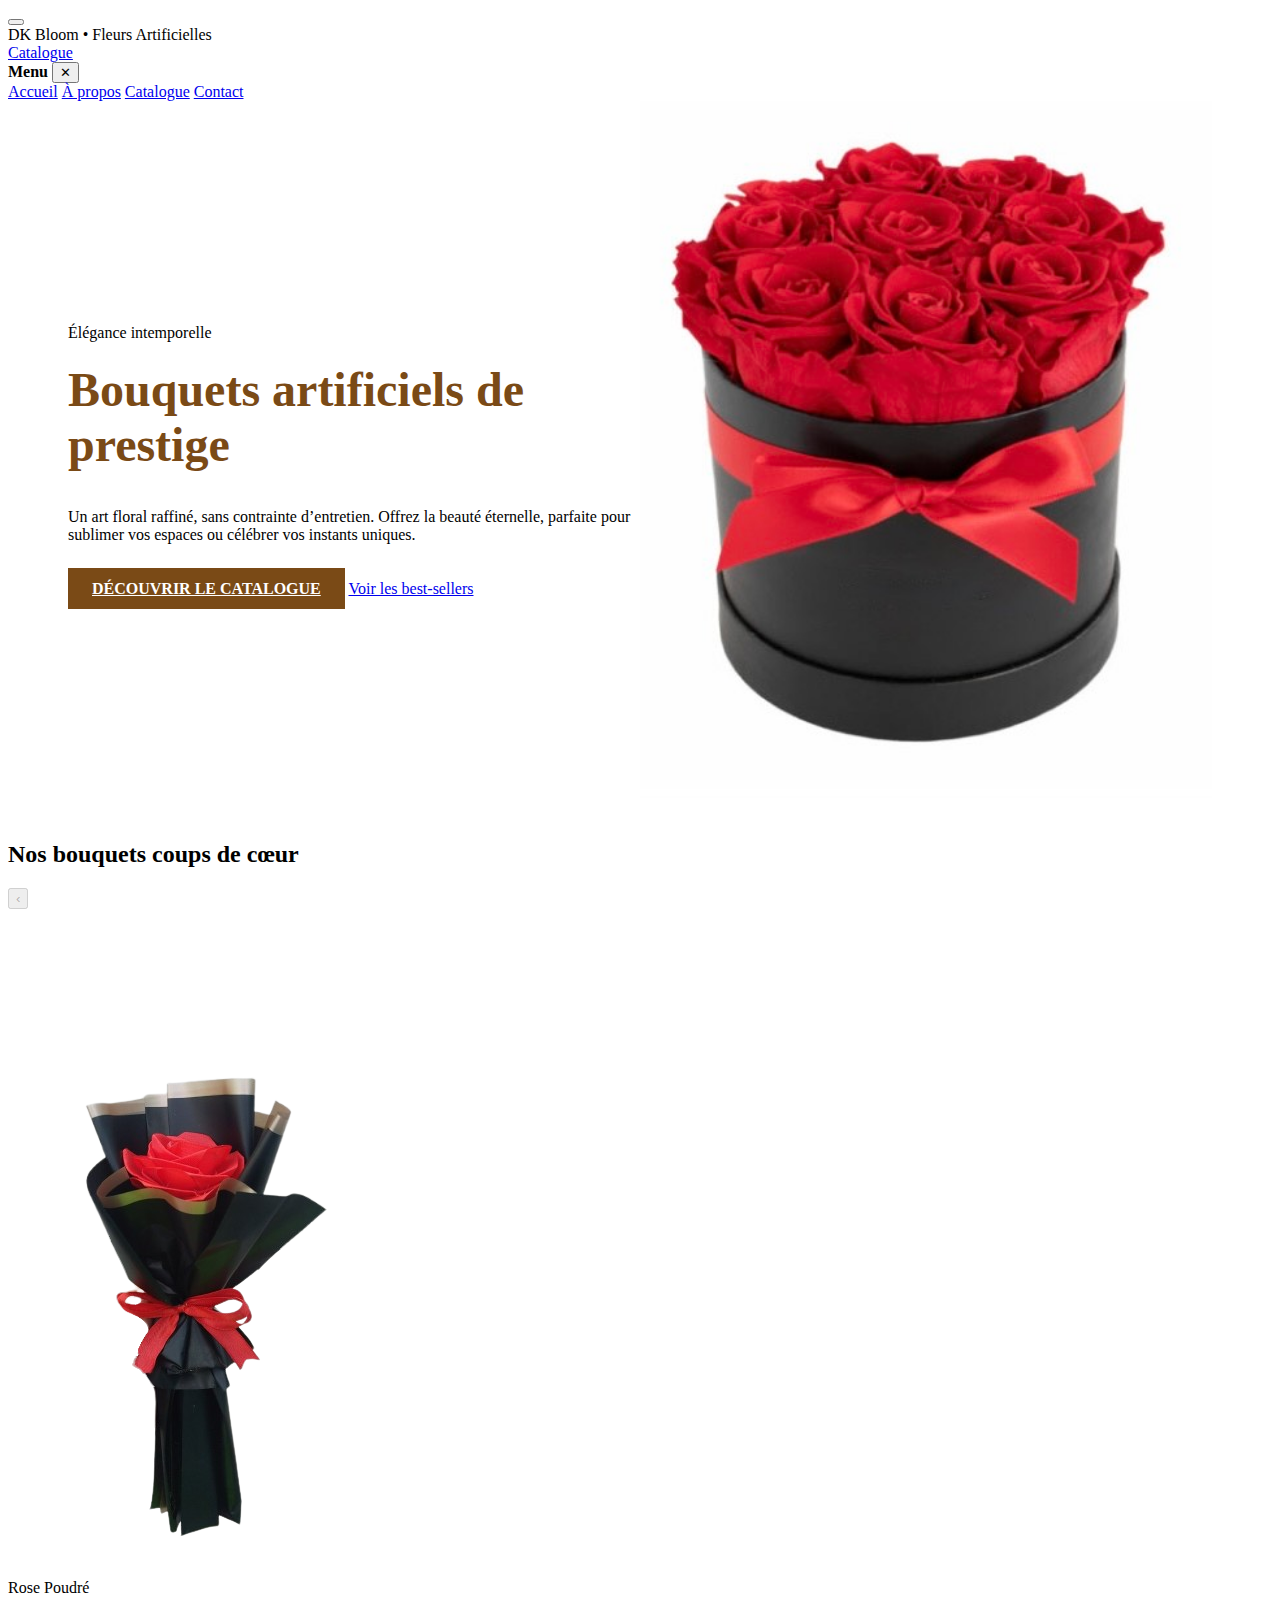
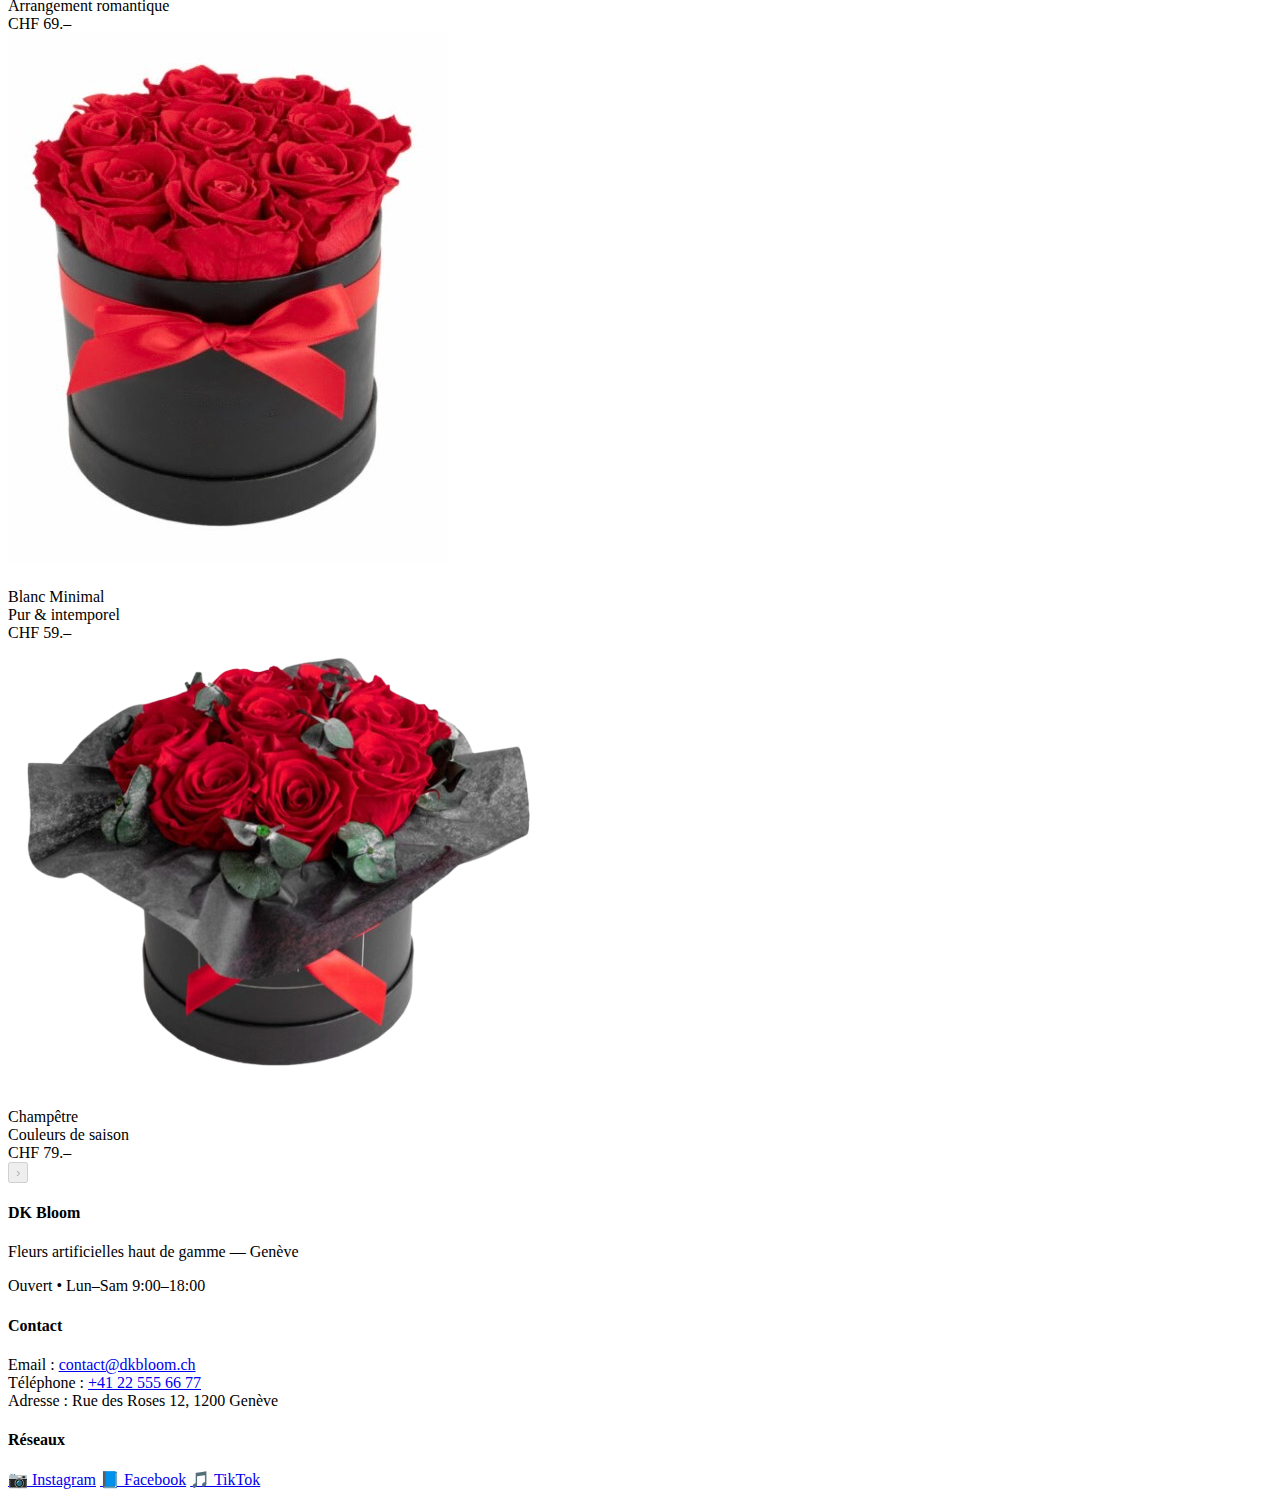
<file: indexTest.html>
<!DOCTYPE html>
<html lang="fr">
<head>
    <meta charset="UTF-8" />
    <meta name="viewport" content="width=device-width,initial-scale=1" />
    <title>DK Bloom — Fleurs Artificielles</title>
    <link rel="stylesheet" href="test.css">

</head>
<body>
<!-- Header -->
<header class="header" role="banner">
    <div class="header-inner" aria-label="En-tête">
        <button class="burger" id="burgerBtn" aria-label="Ouvrir le menu" aria-controls="drawer" aria-expanded="false">
            <span></span>
        </button>
        <div class="brand">DK Bloom • Fleurs Artificielles</div>
        <div class="spacer"></div>
        <a class="cta-header" href="catalogue.html">Catalogue</a>
    </div>
</header>

<!-- Drawer -->
<aside class="drawer" id="drawer" aria-hidden="true">
    <header>
        <strong>Menu</strong>
        <button id="closeDrawer" aria-label="Fermer le menu">✕</button>
    </header>
    <nav aria-label="Navigation latérale">
        <a href="index.html">Accueil</a>
        <a href="#apropos">À propos</a>
        <a href="catalogue.html">Catalogue</a>
        <a href="#contact">Contact</a>
    </nav>
</aside>

<!-- Hero -->
<main>
    <section class="hero" aria-label="Section principale">
        <div class="hero-left">
            <div class="kicker">Élégance intemporelle</div>
            <h1 class="title">Bouquets artificiels de prestige</h1>
            <p class="subtitle">
                Un art floral raffiné, sans contrainte d’entretien. Offrez la beauté éternelle,
                parfaite pour sublimer vos espaces ou célébrer vos instants uniques.
            </p>
            <div class="actions">
                <a class="btn-primary" href="catalogue.html">Découvrir le catalogue</a>
                <a class="btn-ghost" href="#slider">Voir les best-sellers</a>
            </div>
        </div>
        <div class="hero-right">
            <img src="assets/img/boxefleur.jpeg" alt="Bouquet de fleurs artificielles luxueuses" />
        </div>
    </section>


    <!-- Carousel -->
    <section class="section" id="slider" aria-label="Défilant de bouquets">
        <h2>Nos bouquets coups de cœur</h2>
        <div class="carousel">
            <button class="arrow left" id="prevBtn" aria-label="Précédent">‹</button>
            <div class="track" id="track" aria-live="polite">
                <!-- Cartes produits (exemples) -->
                <article class="card">
                    <img src="assets/img/singlefleur-removebg-preview.png" alt="Bouquet rose poudré" />
                    <div class="info">
                        <div class="name">Rose Poudré</div>
                        <div class="muted">Arrangement romantique</div>
                        <div class="price">CHF 69.–</div>
                    </div>
                </article>
                <article class="card">
                    <img src="assets/img/boxefleur.jpeg" alt="Bouquet blanc minimaliste" />
                    <div class="info">
                        <div class="name">Blanc Minimal</div>
                        <div class="muted">Pur & intemporel</div>
                        <div class="price">CHF 59.–</div>
                    </div>
                </article>
                <article class="card">
                    <img src="assets/img/bouquet-removebg-preview.png" alt="Bouquet champêtre coloré" />
                    <div class="info">
                        <div class="name">Champêtre</div>
                        <div class="muted">Couleurs de saison</div>
                        <div class="price">CHF 79.–</div>
                    </div>
                </article>
            </div>
            <button class="arrow right" id="nextBtn" aria-label="Suivant">›</button>
        </div>
    </section>
</main>

<!-- Footer -->
<footer id="contact">
    <div class="footer-inner">
        <div>
            <h4>DK Bloom</h4>
            <p class="muted">Fleurs artificielles haut de gamme — Genève</p>
            <div class="badge">Ouvert • Lun–Sam 9:00–18:00</div>
        </div>
        <div>
            <h4>Contact</h4>
            <p class="muted">Email : <a href="mail:contact@dkbloom.ch">contact@dkbloom.ch</a><br>
                Téléphone : <a href="tel:+41225556677">+41 22 555 66 77</a><br>
                Adresse : Rue des Roses 12, 1200 Genève</p>
        </div>
        <div>
            <h4>Réseaux</h4>
            <div class="social">
                <a class="badge" href="#" aria-label="Instagram">📷 Instagram</a>
                <a class="badge" href="#" aria-label="Facebook">📘 Facebook</a>
                <a class="badge" href="#" aria-label="TikTok">🎵 TikTok</a>
            </div>
        </div>
    </div>
</footer>

<script>
    // Drawer (menu hamburger)
    const drawer = document.getElementById('drawer');
    const burger = document.getElementById('burgerBtn');
    const closeDrawer = document.getElementById('closeDrawer');

    function openDrawer(){ drawer.classList.add('open'); drawer.setAttribute('aria-hidden','false'); burger.setAttribute('aria-expanded','true'); }
    function closeDrawerFn(){ drawer.classList.remove('open'); drawer.setAttribute('aria-hidden','true'); burger.setAttribute('aria-expanded','false'); }

    burger.addEventListener('click', openDrawer);
    closeDrawer.addEventListener('click', closeDrawerFn);
    drawer.addEventListener('click', (e)=>{ if(e.target===drawer) closeDrawerFn(); });

    // Carousel
    const track = document.getElementById('track');
    const prev = document.getElementById('prevBtn');
    const next = document.getElementById('nextBtn');

    function cardWidth(){
        const first = track.querySelector('.card');
        return first ? first.getBoundingClientRect().width + 16 /* gap */ : 300;
    }
    function updateArrows(){
        prev.disabled = track.scrollLeft <= 0;
        const max = track.scrollWidth - track.clientWidth - 4;
        next.disabled = track.scrollLeft >= max;
    }
    prev.addEventListener('click', ()=>{ track.scrollBy({left: -cardWidth(), behavior:'smooth'}); });
    next.addEventListener('click', ()=>{ track.scrollBy({left:  cardWidth(), behavior:'smooth'}); });
    track.addEventListener('scroll', updateArrows, {passive:true});
    window.addEventListener('load', updateArrows);
    window.addEventListener('resize', updateArrows);
</script>
</body>
</html>
</file>
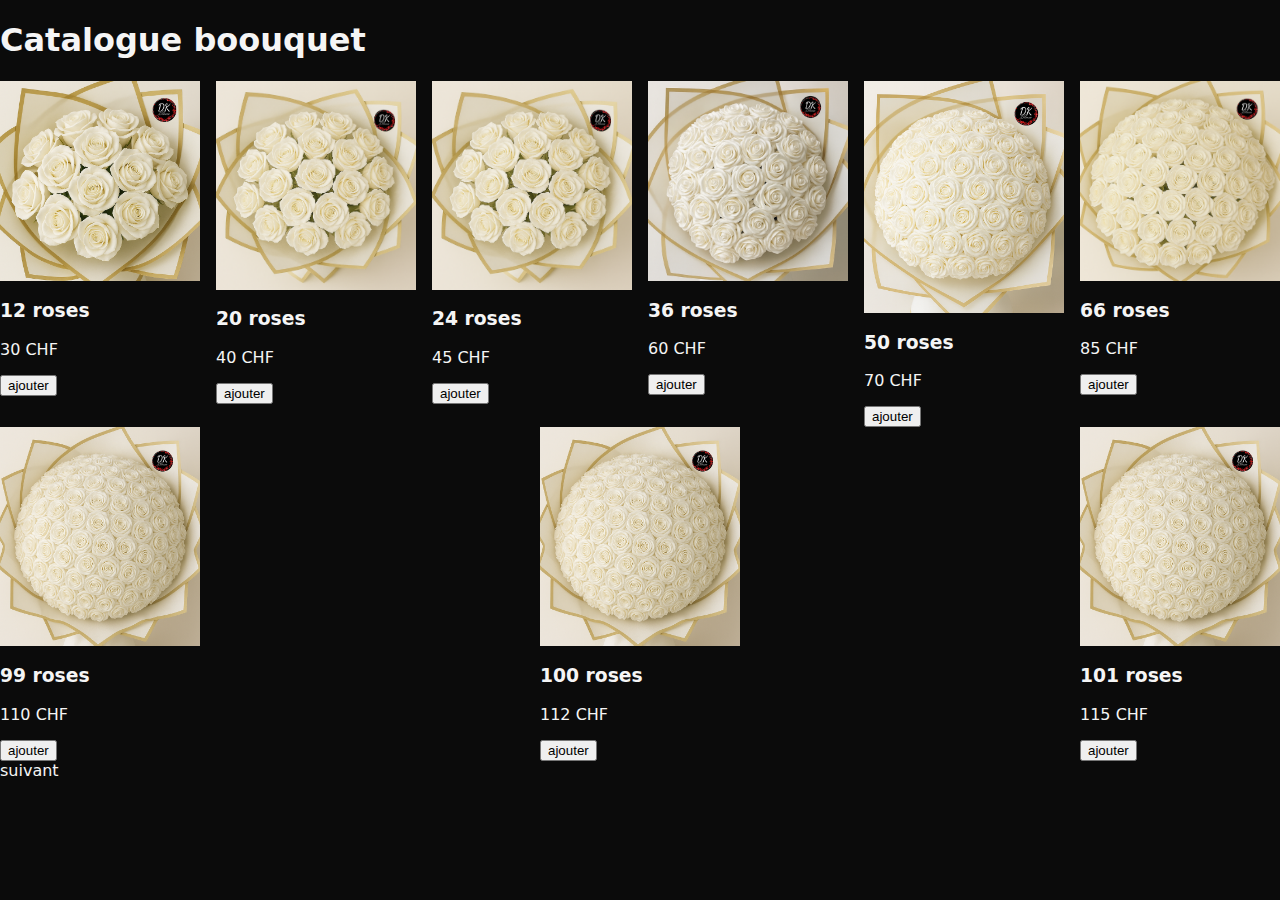
<file: interface_catalogue_bouquet.html>
<!DOCTYPE html>
<html lang="en">
<head>
    <meta charset="UTF-8">
    <link rel="stylesheet" href="public/assets/css/style.css">
    <title>Title</title>
</head>

<body>
<h1>Catalogue boouquet</h1>
<div id="produit_bouquet">
<div>
    <img src="public/assets/img/12Roses.png"/>
    <h3>12 roses</h3>
    <p>30 CHF</p>
    <button> ajouter</button>
</div>
<div>
    <img src="public/assets/img/20Roses.png"/>
    <h3>20 roses</h3>
    <p>40 CHF</p>
    <button> ajouter</button>
</div>
<div>
    <img src="public/assets/img/20Roses.png"/>
    <h3>24 roses</h3>
    <p>45 CHF</p>
    <button> ajouter</button>
</div>
<div>
    <img src="public/assets/img/36Roses.png"/>
    <h3>36 roses</h3>
    <p>60 CHF</p>
    <button> ajouter</button>
</div>
<div>
    <img src="public/assets/img/50Roses.png"/>
    <h3>50 roses</h3>
    <p>70 CHF</p>
    <button> ajouter</button>
</div>

<div>
    <img src="public/assets/img/66Roses.png"/>
    <h3>66 roses</h3>
    <p>85 CHF</p>
    <button> ajouter</button>
</div>
<div>
    <img src="public/assets/img/100Roses.png"/>
    <h3>99 roses</h3>
    <p>110 CHF</p>
    <button> ajouter</button>
</div>
<div>
    <img src="public/assets/img/100Roses.png"/>
    <h3>100 roses</h3>
    <p>112 CHF</p>
    <button> ajouter</button>
</div>
<div>
    <img src="public/assets/img/100Roses.png"/>
    <h3>101 roses</h3>
    <p>115 CHF</p>
    <button> ajouter</button>
</div>
</div>

<a href="" class="button">suivant</a>
</body>
</html>
</file>
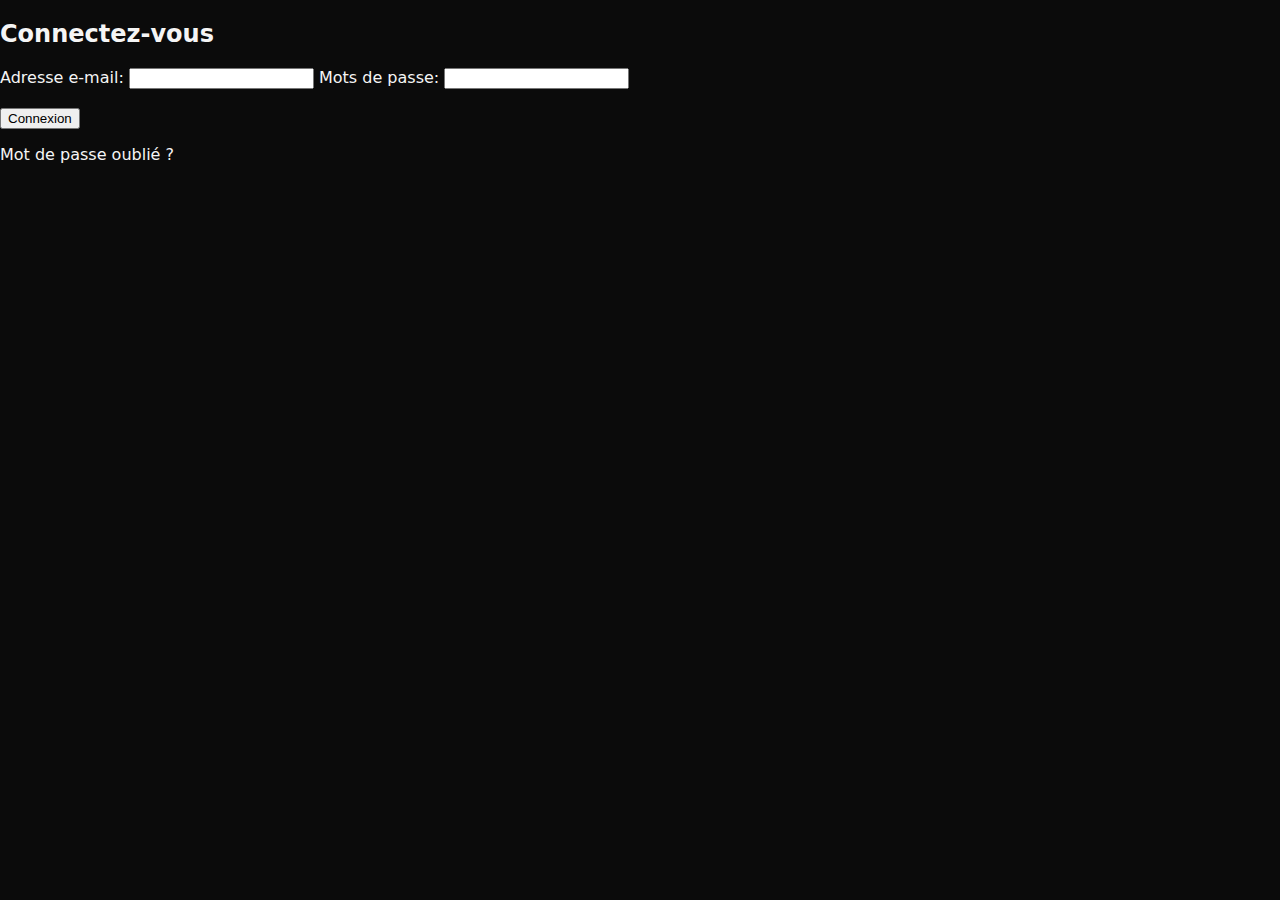
<file: interface_connexion.html>
<!DOCTYPE html>
<html lang="en">
<head>
    <meta charset="UTF-8">
    <link rel="stylesheet" href="public/assets/css/style.css">
    <title>Title</title>
</head>
<body>
<h2>Connectez-vous</h2>
<form action="" method="POST">

  <label for="email">Adresse e-mail:</label>
  <input type="email" id="email" name="email" required>

  <label for="mdp">Mots de passe:</label>
  <input type="password" id="mdp" name="mdp" required>

  <br><br>

  <input type="submit" value="Connexion">
  <p><a href="interface_modification_mdp.html">Mot de passe oublié ?</a></p>

</form>
</body>
</html>
</file>
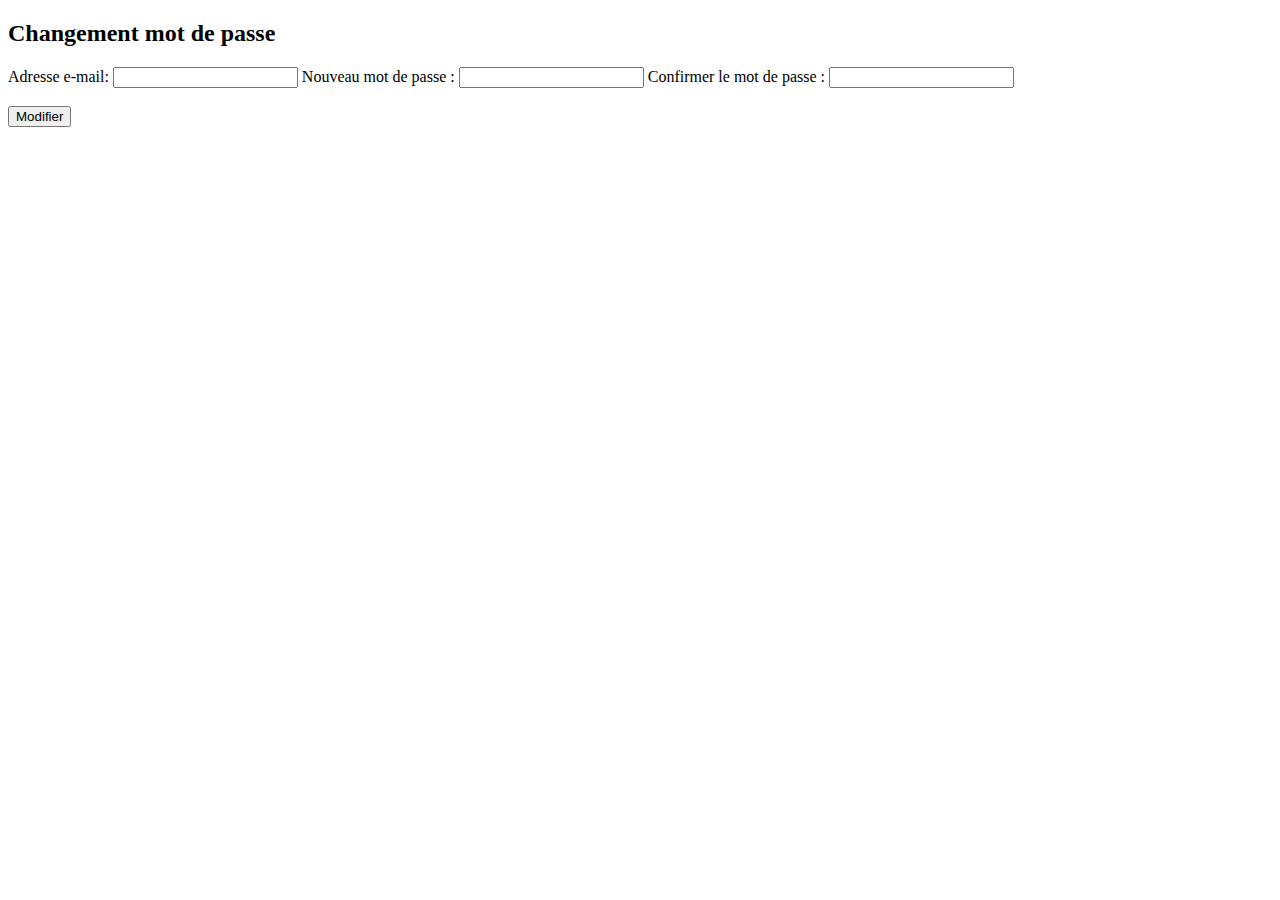
<file: interface_modification_mdp.html>
<!DOCTYPE html>
<html lang="en">
<head>
    <meta charset="UTF-8">
    <link rel="stylesheet" href="assets/css/style.css">
    <title>Title</title>
</head>
<body>
<h2>Changement mot de passe</h2>
<form action="" method="POST">

  <label for="email">Adresse e-mail:</label>
  <input type="email" id="email" name="email" required>
  <label for="mdp">Nouveau mot de passe :</label>
  <input type="password" id="mdp" name="mdp" required>
  <label for="confirm_mdp">Confirmer le mot de passe :</label>
  <input type="password" id="confirm_mdp" name="confirm_mdp" required>
  <br><br>

  <input type="submit" value="Modifier">


</form>
</body>
</html>
</file>
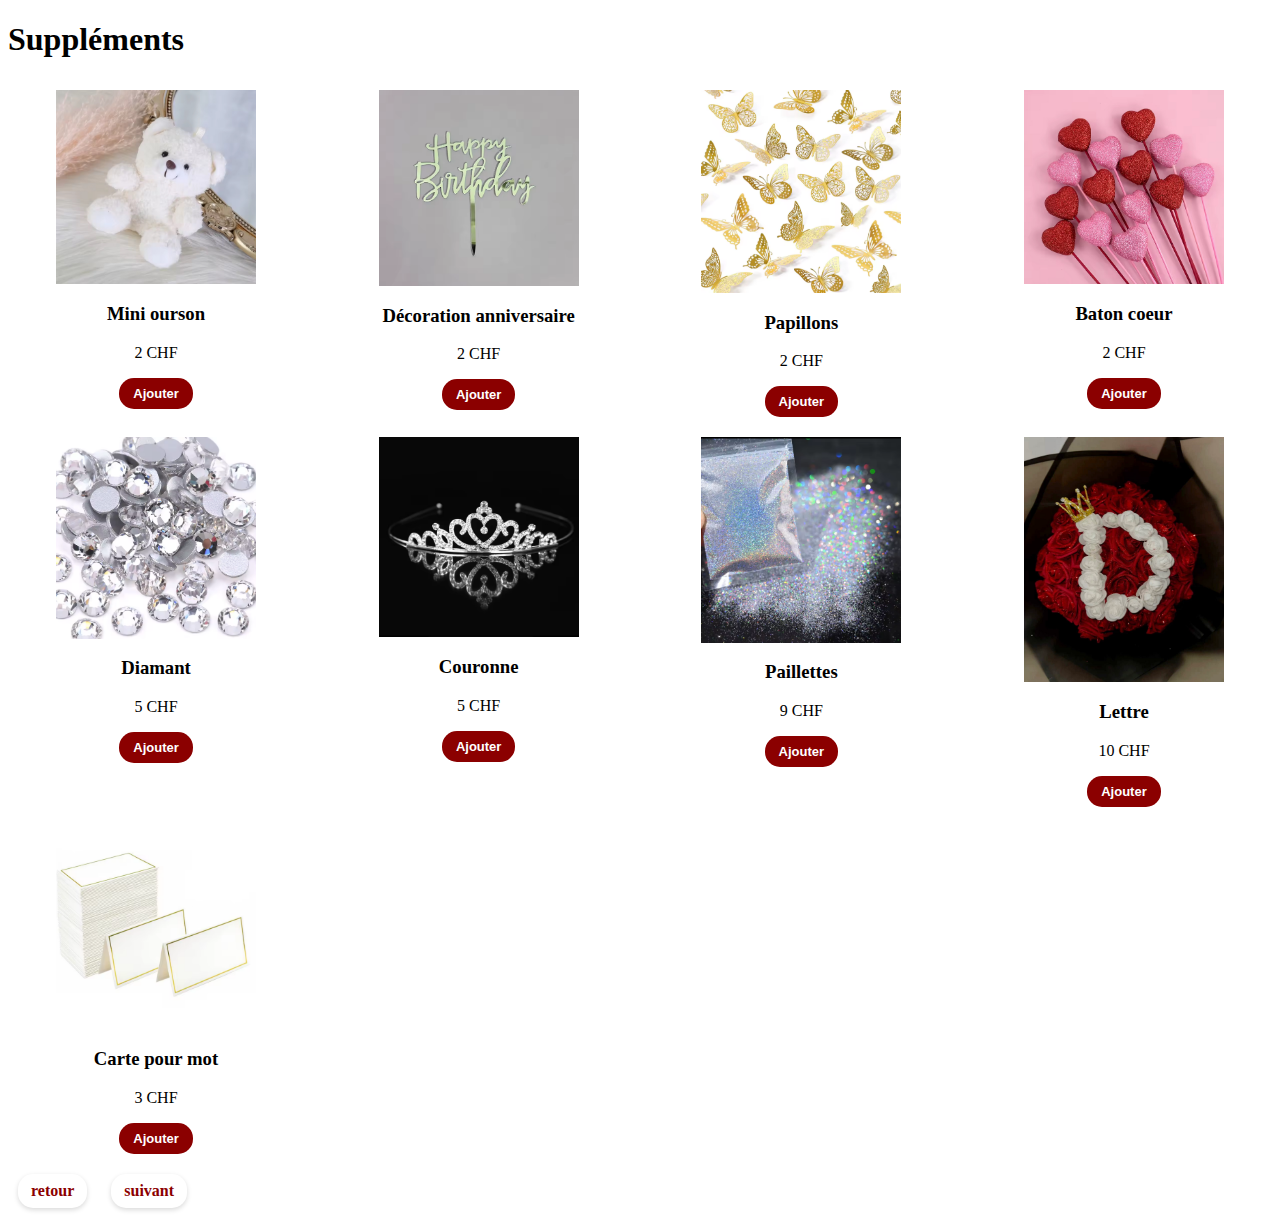
<file: interface_supplement.html>
<!DOCTYPE html>
<html lang="en">
<head>
    <meta charset="UTF-8">
    <link rel="stylesheet" href="assets/css/styleCatalogue.css">
    <title>supplément</title>
</head>
<body>
<h1>Suppléments</h1>
<div>
    <div id="supplement">
        <div>
            <img src="assets/img/ours_blanc.PNG"/>
            <h3>Mini ourson</h3>
            <p>2 CHF</p>
            <button class="add-to-cart"
                    data-id="BQ-20"
                    data-sku="BQ-20"
                    data-name="20 roses"
                    data-price="40"
                    data-img="assets/img/20Roses.png">
                Ajouter
            </button>

        </div>
        <div>
            <img src="assets/img/happybirthday.PNG"/>
            <h3>Décoration anniversaire</h3>
            <p>2 CHF</p>
            <button class="add-to-cart"
                    data-id="BQ-20"
                    data-sku="BQ-20"
                    data-name="20 roses"
                    data-price="40"
                    data-img="assets/img/20Roses.png">
                Ajouter
            </button>

        </div>
        <div>
            <img src="assets/img/papillon_doree.PNG"/>
            <h3>Papillons</h3>
            <p>2 CHF</p>
            <button class="add-to-cart"
                    data-id="BQ-20"
                    data-sku="BQ-20"
                    data-name="20 roses"
                    data-price="40"
                    data-img="assets/img/20Roses.png">
                Ajouter
            </button>

        </div>
        <div>
            <img src="assets/img/baton_coeur.PNG"/>
            <h3>Baton coeur</h3>
            <p>2 CHF</p>
            <button class="add-to-cart"
                    data-id="BQ-20"
                    data-sku="BQ-20"
                    data-name="20 roses"
                    data-price="40"
                    data-img="assets/img/20Roses.png">
                Ajouter
            </button>

        </div>
        <div>
            <img src="assets/img/diamant.PNG"/>
            <h3>Diamant</h3>
            <p>5 CHF</p>
            <button class="add-to-cart"
                    data-id="BQ-20"
                    data-sku="BQ-20"
                    data-name="20 roses"
                    data-price="40"
                    data-img="assets/img/20Roses.png">
                Ajouter
            </button>

        </div>

        <div>
            <img src="assets/img/couronne.PNG"/>
            <h3>Couronne</h3>
            <p>5 CHF</p>
            <button class="add-to-cart"
                    data-id="BQ-20"
                    data-sku="BQ-20"
                    data-name="20 roses"
                    data-price="40"
                    data-img="assets/img/20Roses.png">
                Ajouter
            </button>

        </div>
        <div>
            <img src="assets/img/paillette_argent.PNG"/>
            <h3>Paillettes</h3>
            <p>9 CHF</p>
            <button class="add-to-cart"
                    data-id="BQ-20"
                    data-sku="BQ-20"
                    data-name="20 roses"
                    data-price="40"
                    data-img="assets/img/20Roses.png">
                Ajouter
            </button>

        </div>
        <div>
            <img src="assets/img/lettre.JPG"/>
            <h3>Lettre</h3>
            <p>10 CHF</p>
            <button class="add-to-cart"
                    data-id="BQ-20"
                    data-sku="BQ-20"
                    data-name="20 roses"
                    data-price="40"
                    data-img="assets/img/20Roses.png">
                Ajouter
            </button>

        </div>
        <div>
            <img src="assets/img/carte.PNG"/>
            <h3>Carte pour mot</h3>
            <p>3 CHF</p>
            <button class="add-to-cart"
                    data-id="BQ-20"
                    data-sku="BQ-20"
                    data-name="20 roses"
                    data-price="40"
                    data-img="assets/img/20Roses.png">
                Ajouter
            </button>

        </div>
    </div>

    <a href="interface_catalogue_bouquet.html" class="button">retour</a>
    <a href="interface_emballage.php" class="button">suivant</a>

</div>

</body>
</html>
</file>
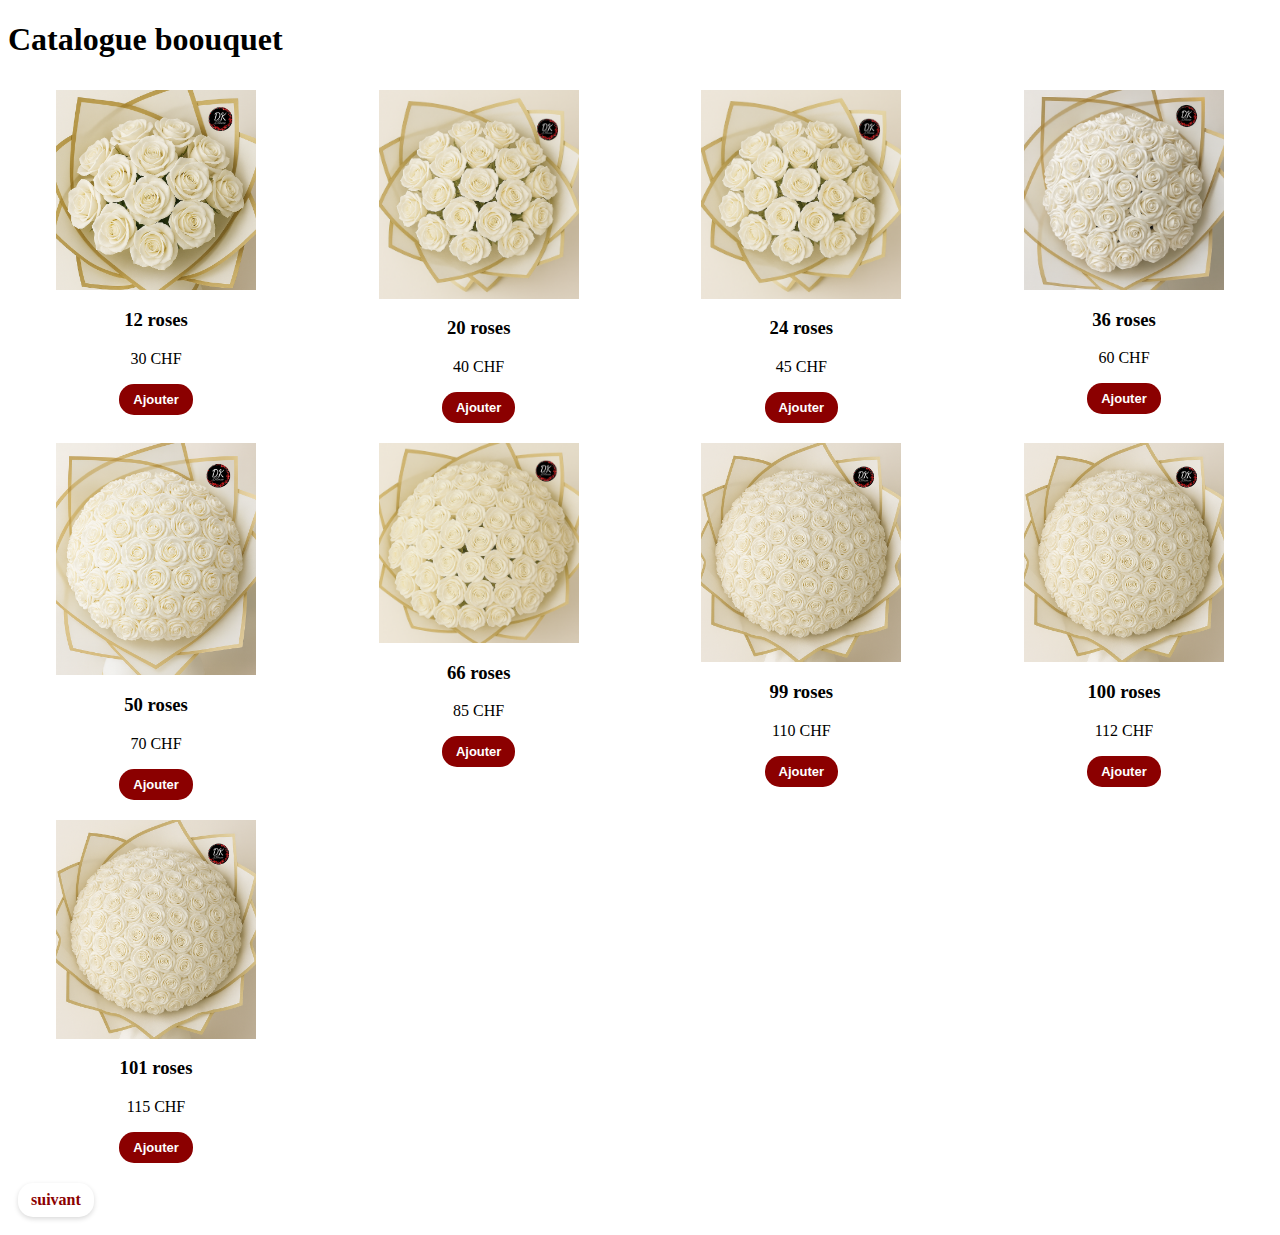
<file: app/views/interface_catalogue_bouquet.html>
<!DOCTYPE html>
<html lang="en">
<head>
    <meta charset="UTF-8">
    <link rel="stylesheet" href="/public/assets/css/styleCatalogue.css">
    <title>catalogue bouquet</title>
</head>

<body>
<h1>Catalogue boouquet</h1>
<div id="produit_bouquet">
<div>
    <img src="/public/assets/img/12Roses.png"/>
    <h3>12 roses</h3>
    <p>30 CHF</p>
    <button class="add-to-cart"
            data-id="BQ-20"
            data-sku="BQ-20"
            data-name="20 roses"
            data-price="40"
            data-img="assets/img/20Roses.png">
        Ajouter
    </button>

</div>
<div>
    <img src="/public/assets/img/20Roses.png"/>
    <h3>20 roses</h3>
    <p>40 CHF</p>
    <button class="add-to-cart"
            data-id="BQ-20"
            data-sku="BQ-20"
            data-name="20 roses"
            data-price="40"
            data-img="assets/img/20Roses.png">
        Ajouter
    </button>

</div>
<div>
    <img src="/public/assets/img/20Roses.png"/>
    <h3>24 roses</h3>
    <p>45 CHF</p>
    <button class="add-to-cart"
            data-id="BQ-20"
            data-sku="BQ-20"
            data-name="20 roses"
            data-price="40"
            data-img="assets/img/20Roses.png">
        Ajouter
    </button>

</div>
<div>
    <img src="/public/assets/img/36Roses.png"/>
    <h3>36 roses</h3>
    <p>60 CHF</p>
    <button class="add-to-cart"
            data-id="BQ-20"
            data-sku="BQ-20"
            data-name="20 roses"
            data-price="40"
            data-img="assets/img/20Roses.png">
        Ajouter
    </button>

</div>
<div>
    <img src="/public/assets/img/50Roses.png"/>
    <h3>50 roses</h3>
    <p>70 CHF</p>
    <button class="add-to-cart"
            data-id="BQ-20"
            data-sku="BQ-20"
            data-name="20 roses"
            data-price="40"
            data-img="assets/img/20Roses.png">
        Ajouter
    </button>

</div>

<div>
    <img src="/public/assets/img/66Roses.png"/>
    <h3>66 roses</h3>
    <p>85 CHF</p>
    <button class="add-to-cart"
            data-id="BQ-20"
            data-sku="BQ-20"
            data-name="20 roses"
            data-price="40"
            data-img="assets/img/20Roses.png">
        Ajouter
    </button>

</div>
<div>
    <img src="/public/assets/img/100Roses.png"/>
    <h3>99 roses</h3>
    <p>110 CHF</p>
    <button class="add-to-cart"
            data-id="BQ-20"
            data-sku="BQ-20"
            data-name="20 roses"
            data-price="40"
            data-img="assets/img/20Roses.png">
        Ajouter
    </button>

</div>
<div>
    <img src="/public/assets/img/100Roses.png"/>
    <h3>100 roses</h3>
    <p>112 CHF</p>
    <button class="add-to-cart"
            data-id="BQ-20"
            data-sku="BQ-20"
            data-name="20 roses"
            data-price="40"
            data-img="assets/img/20Roses.png">
        Ajouter
    </button>

</div>
<div>
    <img src="/public/assets/img/100Roses.png"/>
    <h3>101 roses</h3>
    <p>115 CHF</p>
    <button class="add-to-cart"
            data-id="BQ-20"
            data-sku="BQ-20"
            data-name="20 roses"
            data-price="40"
            data-img="assets/img/20Roses.png">
        Ajouter
    </button>

</div>
</div>

<a href="interface_supplement.php" class="button">suivant</a>
</body>
</html>
</file>
<file: test.css>
.hero {
    display: grid;
    grid-template-columns: 1fr 1fr; /* 50% gauche / 50% droite */
    align-items: center;
    justify-content: center;
    height: 80vh; /* occupe 80% de la hauteur de l'écran */
    padding: 0 60px;
}

.hero-left {
    display: flex;
    flex-direction: column;
    justify-content: center;
    gap: 20px;
}

.hero-left h1 {
    font-size: 3rem;
    color: #7a4a16; /* ton marron doré */
    margin: 0;
}

.hero-left .btn-primary {
    background-color: #7a4a16;
    color: #fff;
    padding: 12px 24px;
    text-transform: uppercase;
    font-weight: bold;
    border: none;
    cursor: pointer;
}

.hero-right img {
    width: 100%;
    height: auto;
    object-fit: contain;
}
</file>
<file: public/assets/css/style.css>
/* ---- styles.css (placer à la racine ou dans /public et adapter le lien) ---- */
:root{
    --bg:#0b0b0b;           /* noir profond */
    --paper:#111;           /* noir doux */
    --ink:#f5f5f5;          /* blanc cassé */
    --muted:#cfcfcf;        /* gris léger */
    --accent:#e0112b;       /* rouge pétale */
    --accent-2:#ff3b53;     /* rouge clair */
    --ring:#ffffff22;       /* anneau discret */
    --radius:1.25rem;
    --shadow:0 10px 30px rgba(0,0,0,.35);
}

*{ box-sizing: border-box; }
html,body{ margin:0; padding:0; background:var(--bg); color:var(--ink); font-family: ui-sans-serif, system-ui, -apple-system, Segoe UI, Roboto, Ubuntu, Cantarell, Noto Sans, Arial, "Apple Color Emoji","Segoe UI Emoji"; }
img{ max-width:100%; display:block; }
a{ color:var(--ink); text-decoration:none; }
.container{ width:min(1200px, 92%); margin-inline:auto; }

/* Header */
.site-header{ position:sticky; top:0; z-index:50; backdrop-filter:saturate(160%) blur(6px); background:linear-gradient(to bottom, rgba(0,0,0,.75), rgba(0,0,0,.35) 60%, transparent); }
.site-header .container{ display:flex; align-items:center; justify-content:space-between; padding:12px 0; }
.brand{ display:flex; align-items:center; gap:.75rem; }
.site-nav{ display:flex; gap:1.25rem; align-items:center; }
.site-nav a{ opacity:.9; transition:opacity .2s ease; }
.site-nav a:hover{ opacity:1; }
.menu-toggle{ display:none; font-size:1.25rem; background:transparent; border:0; color:var(--ink); }

@media (max-width: 860px){
    .menu-toggle{ display:block; }
    .site-nav{ position:fixed; inset:60px 0 auto 0; background:#000; flex-direction:column; padding:1rem 1.25rem; transform:translateY(-120%); transition:transform .25s ease; }
    .site-nav.open{ transform:translateY(0); }
}

/* Hero */
.hero{ padding: clamp(64px, 8vw, 120px) 0 48px; }
.hero-grid{ display:grid; grid-template-columns: 1.1fr .9fr; gap: min(6vw, 64px); align-items:center; }
.hero h1{ font-size: clamp(2rem, 5vw, 3.5rem); line-height:1.1; margin:0 0 .5rem; }
.hero p{ color:var(--muted); font-size: clamp(1rem, 1.5vw, 1.2rem); margin: 0 0 1.25rem; }
.accent{ color:var(--accent); text-shadow:0 0 18px #e0112b22; }
.cta-row{ display:flex; gap:.75rem; flex-wrap:wrap; }

.logo-ring{ border-radius:50%; padding:18px; box-shadow:inset 0 0 0 1px var(--ring), var(--shadow); position:relative; }
.logo-ring::before{ content:""; position:absolute; inset:-14px; border-radius:50%; border:1px solid #fff2; }
.logo-ring img{ filter: drop-shadow(0 8px 24px rgba(0,0,0,.45)); }

@media (max-width: 900px){
    .hero-grid{ grid-template-columns: 1fr; }
}

/* Buttons */
.btn{ display:inline-flex; align-items:center; justify-content:center; padding:.8rem 1.1rem; border-radius:999px; border:1px solid #ffffff22; gap:.5rem; transition: transform .08s ease, background .2s ease, color .2s ease, border .2s ease; will-change: transform; }
.btn:active{ transform: translateY(1px) scale(.99); }
.btn-primary{ background:linear-gradient(180deg, var(--accent-2), var(--accent)); color:white; border-color:transparent; box-shadow:0 8px 22px rgba(224,17,43,.25); }
.btn-primary:hover{ filter:saturate(110%); }
.btn-secondary{ background:#121214; color:white; border-color:#ffffff22; }
.btn-secondary:hover{ border-color:#ffffff44; }
.btn-ghost{ background:transparent; border-color:#ffffff22; color:var(--muted); }
.btn-ghost:hover{ color:var(--ink); border-color:#ffffff44; }

/* Cards */
.features{ display:grid; grid-template-columns: repeat(3, 1fr); gap: min(3vw, 24px); padding: 42px 0 18px; }
.card{ background: linear-gradient(180deg, #101010, #0c0c0c); border:1px solid #ffffff12; border-radius: var(--radius); padding: 1.25rem; box-shadow: var(--shadow); }
.card h3{ margin:0 0 .25rem; }
.card p{ color: var(--muted); margin:0 0 1rem; }

/* Carousel */
.carousel{ margin: 48px auto 72px; }
.carousel-track{ display:flex; transition: transform .5s ease; will-change: transform; }
.slide{ min-width:100%; padding: 10px; }
.slide img{
    border-radius: var(--radius);
    border:1px solid #ffffff12;
    box-shadow: var(--shadow);

    /* >>> AJOUTS pour réduire la taille <<< */
    max-width: 70%;       /* réduit la largeur (ajuste entre 60-80%) */
    max-height: 500px;    /* limite la hauteur */
    margin: 0 auto;       /* centre l’image */
    object-fit: contain;  /* garde les proportions */
}
.slide figcaption{ color:var(--muted); font-size:.95rem; margin-top:.5rem; text-align:center; }
.carousel-controls{ display:flex; gap:.5rem; justify-content:center; margin-top:.5rem; }

/* Footer */
.site-footer{ border-top:1px solid #ffffff12; background:#0a0a0a; padding: 28px 0; }
.footer-grid{ display:flex; align-items:center; justify-content:space-between; gap:1rem; }
.footer-nav{ display:flex; gap:1rem; }
.footer-nav a{ color:var(--muted); }
.footer-nav a:hover{ color:var(--ink); }

/* Révélations (IntersectionObserver) */
.reveal{ opacity:0; transform: translateY(12px); transition: opacity .6s ease, transform .6s ease; }
.reveal--visible{ opacity:1; transform:none; }

/* Pétales flottants — décor minimal sans images, inspiré des bokeh */
.petals::before,
.petals::after{
    content:"";
    position:fixed;
    left:0; top:0; right:0; bottom:0;
    pointer-events:none;
    background:
            radial-gradient(ellipse 12px 8px at 10% 10%, var(--accent), transparent 60%) 10% -10%/80px 120px,
            radial-gradient(ellipse 12px 8px at 30% 20%, var(--accent), transparent 60%) 30% -40%/90px 140px,
            radial-gradient(ellipse 12px 8px at 70% 15%, var(--accent), transparent 60%) 70% -30%/80px 120px,
            radial-gradient(ellipse 12px 8px at 90% 20%, var(--accent), transparent 60%) 90% -50%/90px 140px,
            radial-gradient(ellipse 12px 8px at 50% 10%, var(--accent), transparent 60%) 50% -60%/80px 120px;
    animation: petals-fall 18s linear infinite;
    opacity:.25;
    mix-blend-mode:screen;
    z-index:0;
}
.petals::after{
    animation-duration: 28s;
    opacity:.18;
    filter: blur(1px);
}

@keyframes petals-fall{
    0%{ background-position:
            10% -10%, 30% -40%, 70% -30%, 90% -50%, 50% -60%; }
    100%{ background-position:
            10% 120%, 30% 130%, 70% 120%, 90% 130%, 50% 140%; }
}

/* Accessibilité utilitaire */
.sr-only{ position:absolute; width:1px; height:1px; padding:0; margin:-1px; overflow:hidden; clip:rect(0,0,0,0); white-space:nowrap; border:0; }

/*---------------------page catalogue bouquet--------------------- */

body img{
    width: 200px;
    height: auto;
}

#produit_bouquet{
    display: flex;
    flex-direction: row;
    flex-wrap: wrap;
    justify-content: space-between;
}

/*---------------------page index--------------------- */
@font-face {
    font-family:"mapolice" ;
    src: url("../police/Milton_One.otf");
    font-weight: normal;
    font-style: italic;

}
</file>
<file: assets/css/style.css>
header{
    background-color: darksalmon;
}
</file>
<file: assets/css/styleCatalogue.css>
/*---------------------page catalogue bouquet--------------------- */

body img{
    width: 200px;
    height: auto;
}

#produit_bouquet{
    display: flex;
    flex-direction: row;
    flex-wrap: wrap;
    justify-content: space-between;
}


#produit_bouquet > div {
    flex: 0 1 calc(25% - 20px); /* largeur ~33% moins l'espace de gap */
    box-sizing: border-box;         /* inclure padding et bordures dans la largeur */
    padding: 10px;
    text-align: center;
}

#produit_bouquet img {
    display: block;
    margin: 0 auto 10px;
    max-width: 100%;
    height: auto;
}


/*---------------------page supplement--------------------- */

#supplement{
    display: flex;
    flex-wrap: wrap;
    justify-content: space-between;
}


#supplement > div {
    flex: 0 1 calc(25% - 20px); /* largeur ~33% moins l'espace de gap */
    box-sizing: border-box;         /* inclure padding et bordures dans la largeur */
    padding: 10px;
    text-align: center;

}

#supplement img {
    display: block;
    margin: 0 auto 10px;
    max-width: 100%;
    height: auto;
}


/*---------------------page emballage--------------------- */

#emballage{
    display: flex;
    flex-direction: row;
    flex-wrap: wrap;
    justify-content: space-between;

}

#emballage > div {
    flex: 0 1 calc(25% - 20px); /* largeur ~33% moins l'espace de gap */
    box-sizing: border-box;         /* inclure padding et bordures dans la largeur */
    padding: 10px;
    text-align: center;

}

#emballage img {
    display: block;
    margin: 0 auto 10px;
    max-width: 100%;
    height: auto;
}


/* bouton "selectionner" */
button {

    background: darkred;
    color: #fff;
    border: none;
    padding: 8px 14px;
    border-radius: 15px;
    cursor: pointer;
    font-size: 13px;
    font-weight: bold;
    transition: background 0.3s, transform 0.2s;
}
button:hover {
    background: indianred;
    transform: scale(1.05);
}

/* les liens en bas (retour / panier) */
a.button {
    display: inline-block;
    margin:  10px;
    padding: 8px 13px;
    background: white;
    color: darkred;
    text-decoration: none;
    font-weight: bold;
    border-radius: 15px;
    box-shadow: 0 2px 5px rgba(0,0,0,0.15);
    transition: background 0.3s, transform 0.2s;
}
a.button:hover {
    background: indianred;
    transform: scale(1.05);
}

a.add-to-cart {
    display: inline-block;
    margin:  10px;
    padding: 8px 13px;
    background: white;
    color: darkred;
    text-decoration: none;
    font-weight: bold;
    border-radius: 15px;
    box-shadow: 0 2px 5px rgba(0,0,0,0.15);
    transition: background 0.3s, transform 0.2s;
}
a.add-to-cart:hover {
    background: indianred;
    transform: scale(1.05);
}
</file>
<file: public/assets/css/styleCatalogue.css>
/*---------------------page catalogue bouquet--------------------- */

body img{
    width: 200px;
    height: auto;
}

#produit_bouquet{
    display: flex;
    flex-direction: row;
    flex-wrap: wrap;
    justify-content: space-between;
}


#produit_bouquet > div {
    flex: 0 1 calc(25% - 20px); /* largeur ~33% moins l'espace de gap */
    box-sizing: border-box;         /* inclure padding et bordures dans la largeur */
    padding: 10px;
    text-align: center;
}

#produit_bouquet img {
    display: block;
    margin: 0 auto 10px;
    max-width: 100%;
    height: auto;
}


/*---------------------page supplement--------------------- */

#supplement{
    display: flex;
    flex-wrap: wrap;
    justify-content: space-between;
}


#supplement > div {
    flex: 0 1 calc(25% - 20px); /* largeur ~33% moins l'espace de gap */
    box-sizing: border-box;         /* inclure padding et bordures dans la largeur */
    padding: 10px;
    text-align: center;

}

#supplement img {
    display: block;
    margin: 0 auto 10px;
    max-width: 100%;
    height: auto;
}


/*---------------------page emballage--------------------- */

#emballage{
    display: flex;
    flex-direction: row;
    flex-wrap: wrap;
    justify-content: space-between;

}

#emballage > div {
    flex: 0 1 calc(25% - 20px); /* largeur ~33% moins l'espace de gap */
    box-sizing: border-box;         /* inclure padding et bordures dans la largeur */
    padding: 10px;
    text-align: center;

}

#emballage img {
    display: block;
    margin: 0 auto 10px;
    max-width: 100%;
    height: auto;
}


/* bouton "selectionner" */
button {

    background: darkred;
    color: #fff;
    border: none;
    padding: 8px 14px;
    border-radius: 15px;
    cursor: pointer;
    font-size: 13px;
    font-weight: bold;
    transition: background 0.3s, transform 0.2s;
}
button:hover {
    background: indianred;
    transform: scale(1.05);
}

/* les liens en bas (retour / panier) */
a.button {
    display: inline-block;
    margin:  10px;
    padding: 8px 13px;
    background: white;
    color: darkred;
    text-decoration: none;
    font-weight: bold;
    border-radius: 15px;
    box-shadow: 0 2px 5px rgba(0,0,0,0.15);
    transition: background 0.3s, transform 0.2s;
}
a.button:hover {
    background: indianred;
    transform: scale(1.05);
}

a.add-to-cart {
    display: inline-block;
    margin:  10px;
    padding: 8px 13px;
    background: white;
    color: darkred;
    text-decoration: none;
    font-weight: bold;
    border-radius: 15px;
    box-shadow: 0 2px 5px rgba(0,0,0,0.15);
    transition: background 0.3s, transform 0.2s;
}
a.add-to-cart:hover {
    background: indianred;
    transform: scale(1.05);
}
</file>
